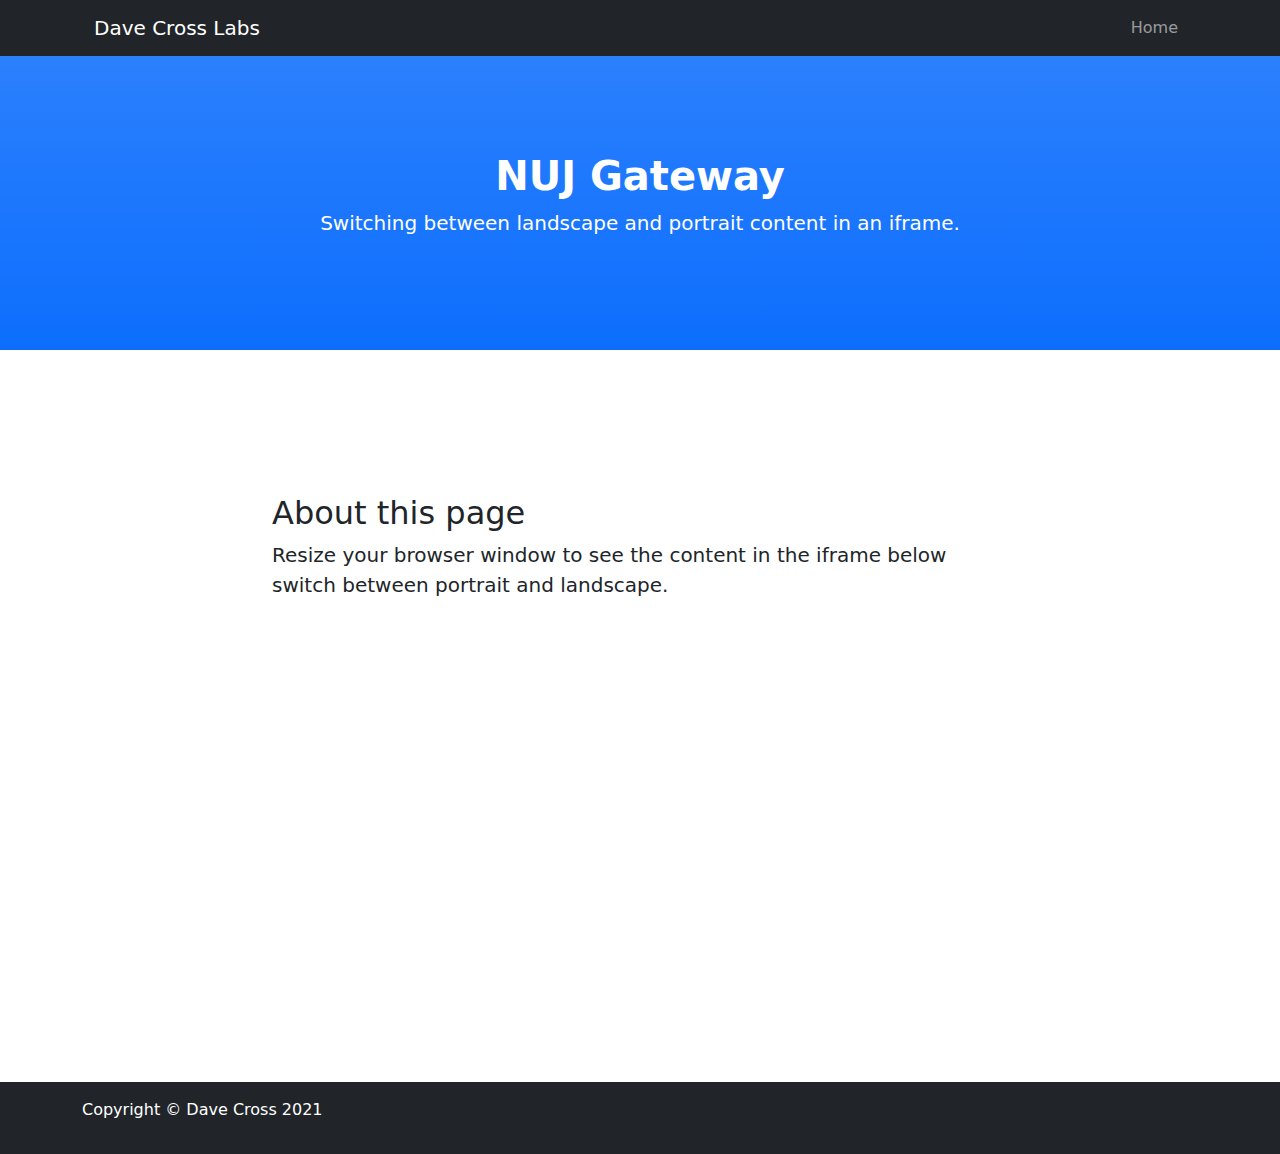
<file: docs/nuj/index.html>
<!DOCTYPE html>
<html lang="en">
  <head>
    <meta charset="utf-8" />
    <meta name="viewport" content="width=device-width, initial-scale=1, shrink-to-fit=no" />
    <meta name="description" content="" />
    <meta name="author" content="" />
    <title>labs.davecross.co.uk/nuj</title>
    <link rel="icon" type="image/x-icon" href="assets/favicon.ico" />
    <!-- Core theme CSS (includes Bootstrap)-->
    <link href="css/styles.css" rel="stylesheet" />
  </head>
  <body id="page-top">
    <!-- Navigation-->
    <nav class="navbar navbar-expand-lg navbar-dark bg-dark fixed-top" id="mainNav">
      <div class="container px-4">
        <a class="navbar-brand" href="#page-top">Dave Cross Labs</a>
        <button class="navbar-toggler" type="button" data-bs-toggle="collapse" data-bs-target="#navbarResponsive" aria-controls="navbarResponsive" aria-expanded="false" aria-label="Toggle navigation"><span class="navbar-toggler-icon"></span></button>
        <div class="collapse navbar-collapse" id="navbarResponsive">
          <ul class="navbar-nav ms-auto">
            <li class="nav-item"><a class="nav-link" href="/">Home</a></li>
          </ul>
        </div>
      </div>
    </nav>
    <!-- Header-->
    <header class="bg-primary bg-gradient text-white">
      <div class="container text-center">
        <h1 class="fw-bolder">NUJ Gateway</h1>
        <p class="lead">Switching between landscape and portrait content in an iframe.</p>
      </div>
    </header>
    <!-- About section-->
    <section id="demo">
      <div class="container">
        <div class="row justify-content-center">
          <div class="col-lg-8">
            <h2>About this page</h2>
            <p class="lead">Resize your browser window to see the content in the iframe below switch between portrait and landscape.</p>
<!-- CUT HERE -->
            <script>
var portrait  = 'https://nujstorysmart.com/portrait/story.html';
var landscape = 'https://nujstorysmart.com/landscape/story.html';

function resizeIframe() {
  var frame  = document.getElementById('gateway');
  var width  = frame.width;
  var height = frame.height;
  if (window.innerWidth > window.innerHeight) {
    frame.src    = landscape;
    frame.width  = Math.max(width, height);
    frame.height = Math.min(width, height);
  } else {
    frame.src = portrait;
    frame.width  = Math.min(width, height);
    frame.height = Math.max(width, height);
  }
}

window.onload   = resizeIframe;
window.onresize = resizeIframe;
            </script>
            <iframe id="gateway" width="560" height="315" src="https://nujstorysmart.com/landscape/story.html"></iframe>
<!-- END CUT HERE -->
          </div>
        </div>
      </div>
    </section>
    <!-- Footer-->
    <footer class="py-3 bg-dark">
      <div class="container"><p class="text-white">Copyright &copy; Dave Cross 2021</p></div>
    </footer>
  </body>
</html>
</file>
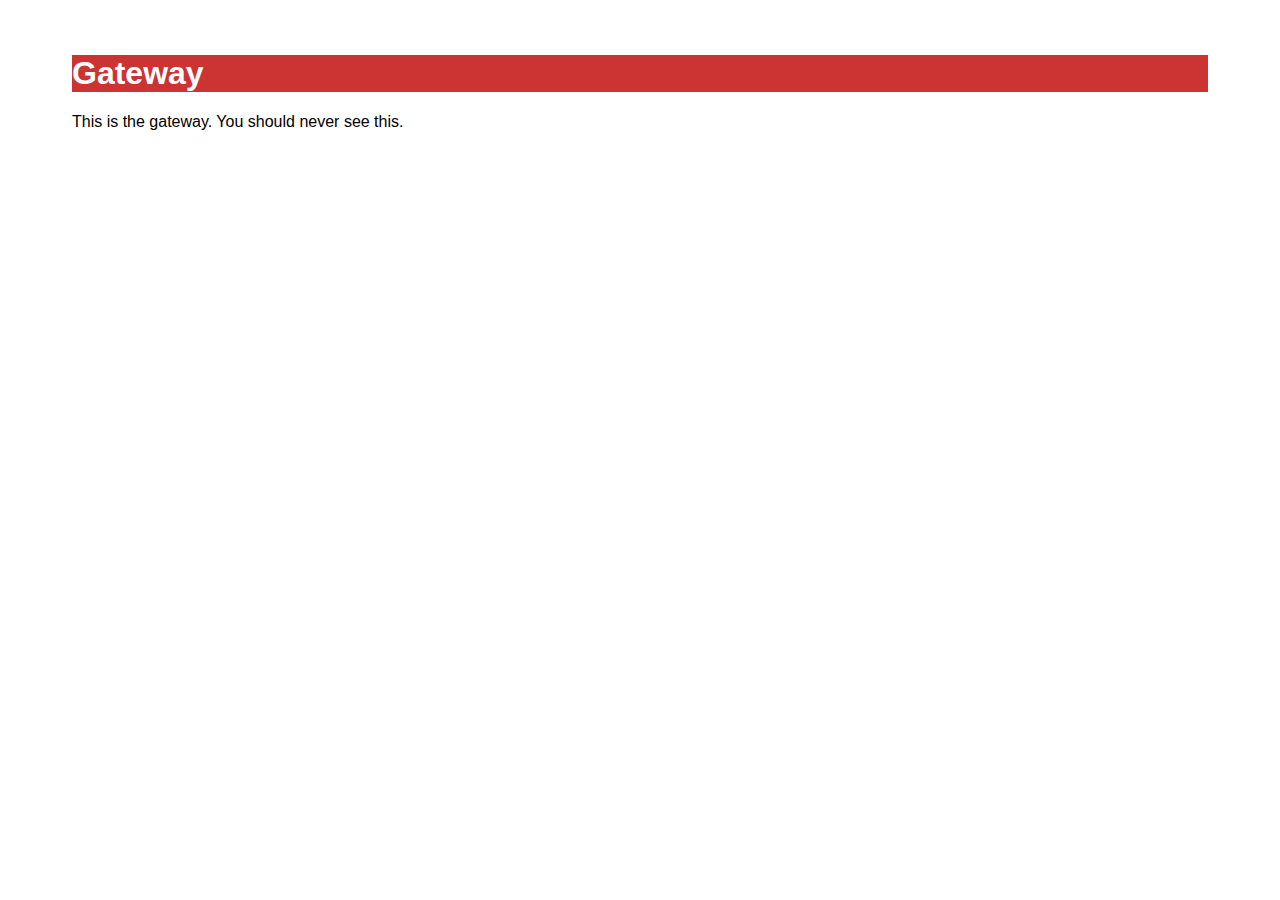
<file: docs/nuj/gateway.html>
<!DOCTYPE html>
<html>
  <head>
    <title>Gateway</title>
    <link rel="stylesheet" href="css/style.css">
    <!-- Global site tag (gtag.js) - Google Analytics -->
    <script async src="https://www.googletagmanager.com/gtag/js?id=G-M35BDMQ59D"></script>
    <script>
  window.dataLayer = window.dataLayer || [];
  function gtag(){dataLayer.push(arguments);}
  gtag('js', new Date());

  gtag('config', 'G-M35BDMQ59D');
    </script>
  </head>

  <body>
    <h1>Gateway</h1>
    <p>This is the gateway. You should never see this.</p>
  </body>

</html>
</file>
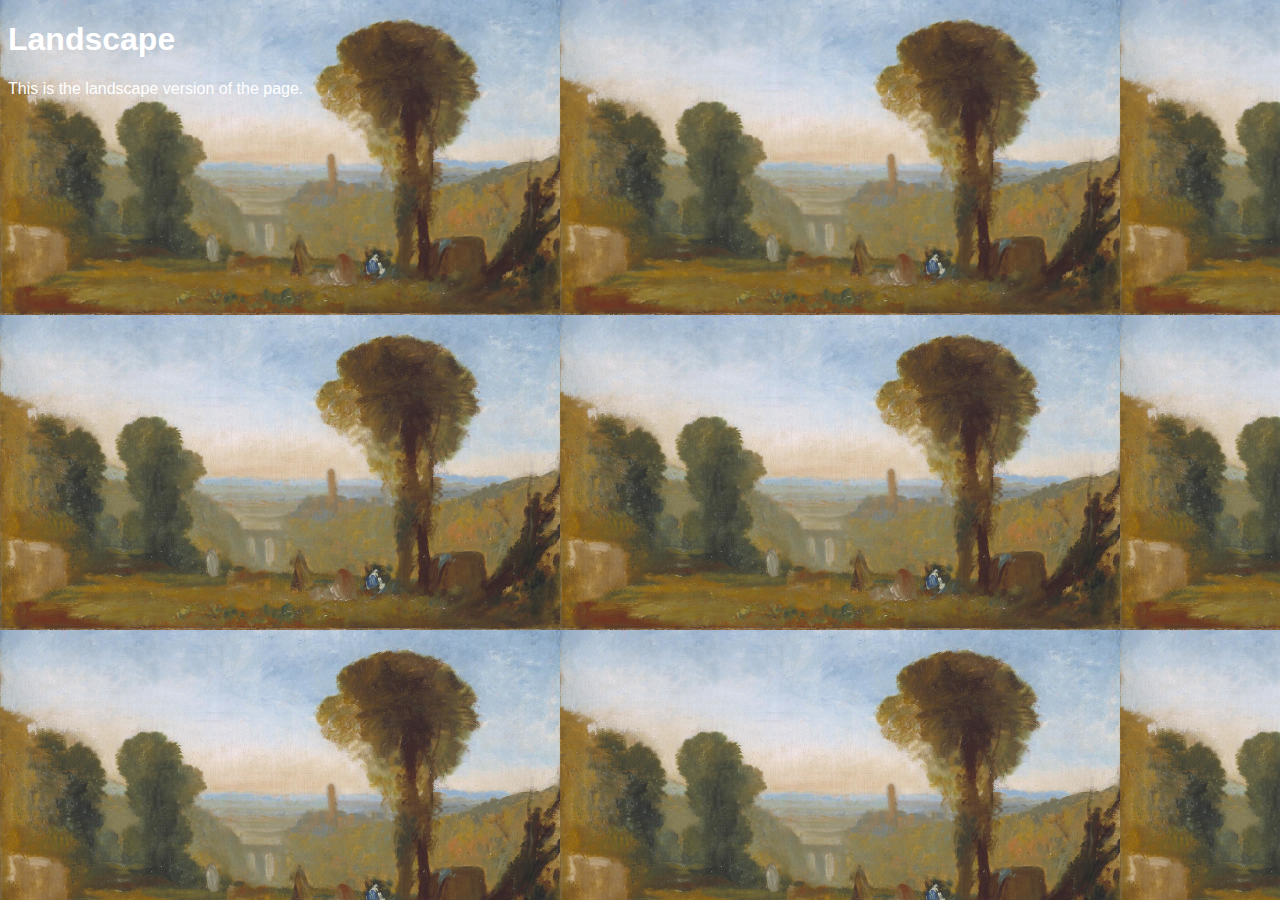
<file: docs/nuj/landscape.html>
<!DOCTYPE html>
<html>
  <head>
    <title>Landscape</title>
    <style>
body {
  background-image: url(imgs/landscape.jpg);
  font-family: arial, helvetica, sans-serif;
  color: white;
}
    </style>
  </head>

  <body>
    <h1>Landscape</h1>
    <p>This is the landscape version of the page.</p>
  </body>

</html>
</file>
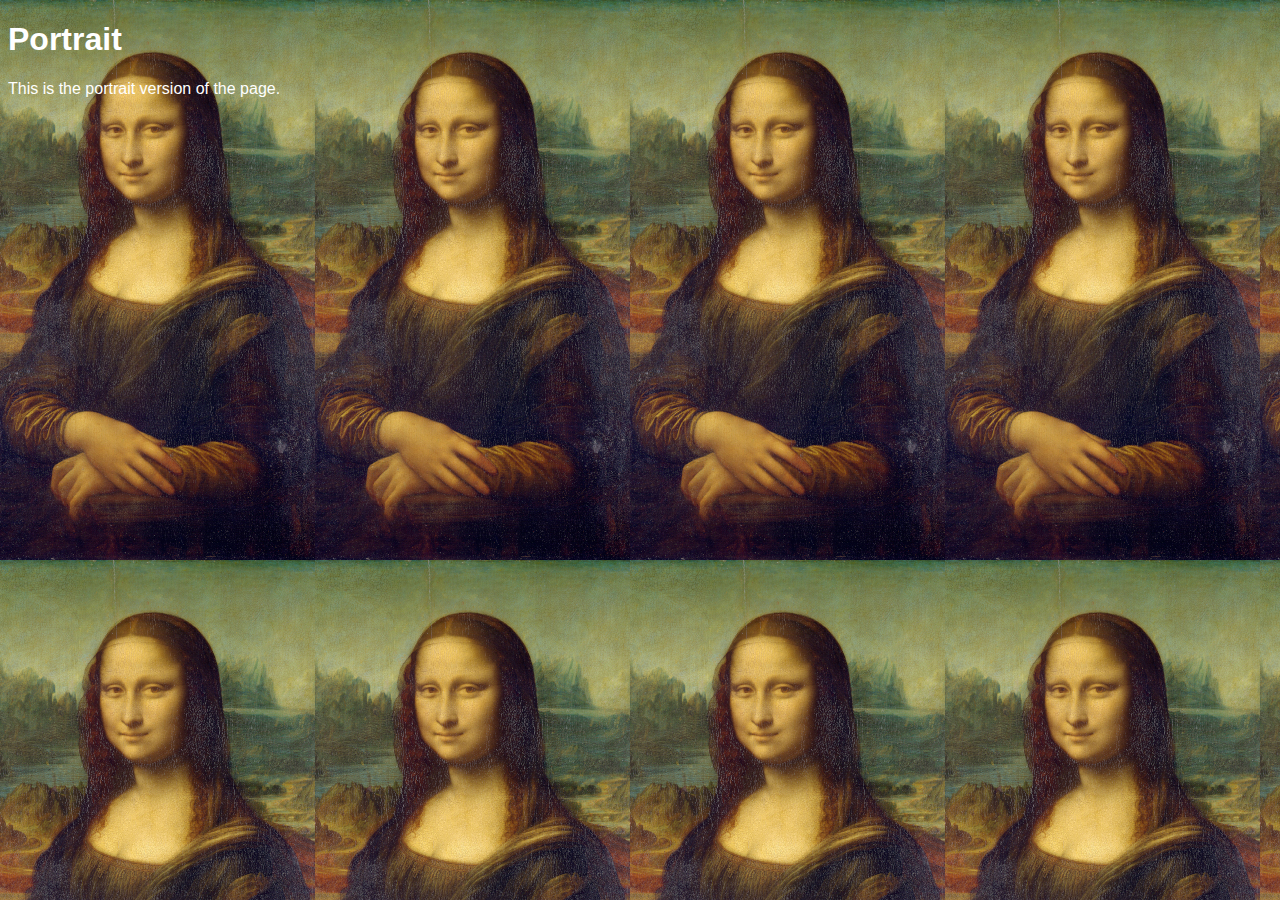
<file: docs/nuj/portrait.html>
<!DOCTYPE html>
<html>
  <head>
    <title>Portrait</title>
    <style>
body {
  background-image: url(imgs/portrait.jpg);
  font-family: arial, helvetica, sans-serif;
  color: white;
}
    </style>
  </head>

  <body>
    <h1>Portrait</h1>
    <p>This is the portrait version of the page.</p>
  </body>

</html>
</file>
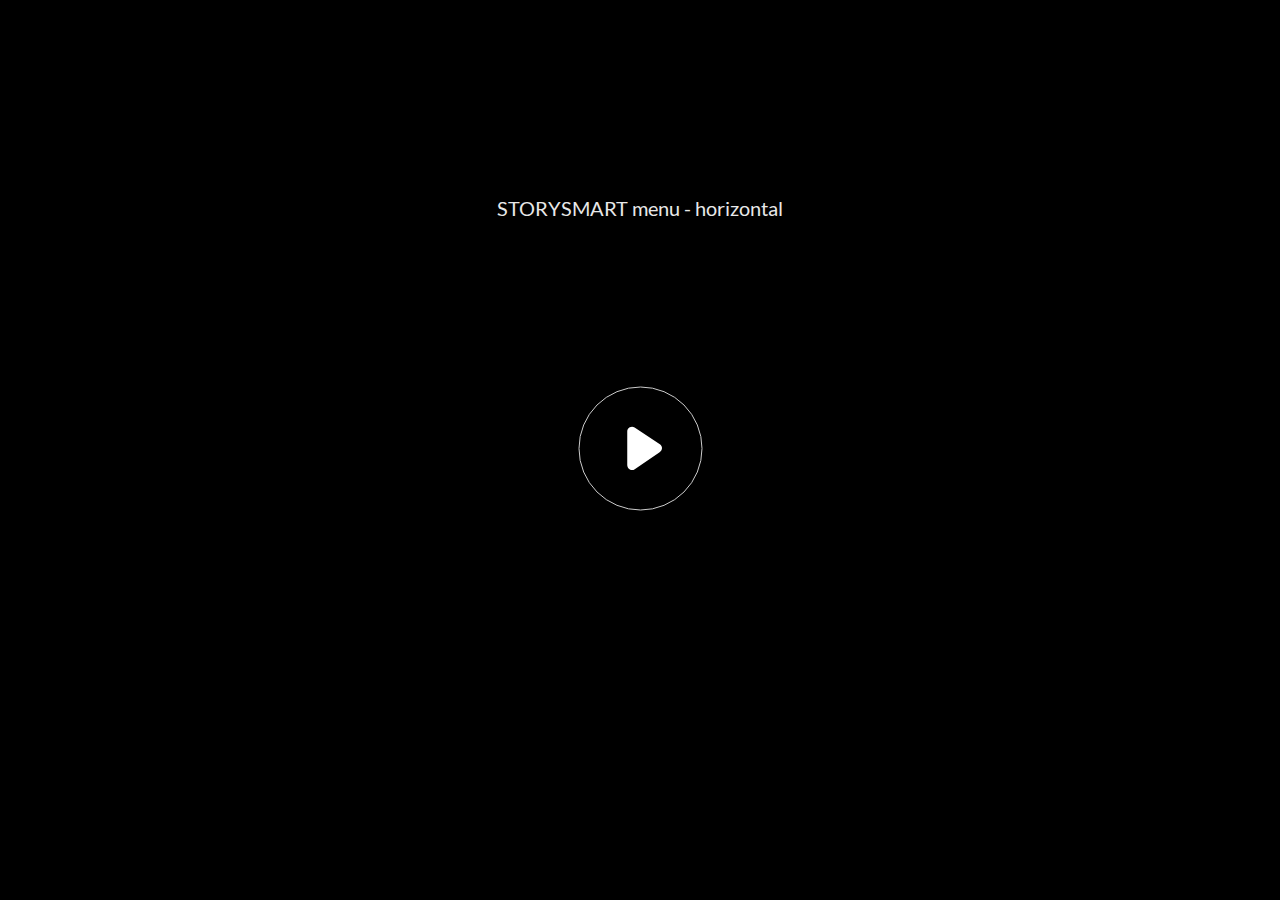
<file: docs/nuj/landscape/story.html>
<!doctype html>
<html lang="en-US">
<head>
  <meta charset="utf-8">
  <!-- Created using Storyline 360 - http://www.articulate.com  -->
  <!-- version: 3.57.26407.0 -->
  <title>STORYSMART menu - horizontal</title>
  <meta http-equiv="x-ua-compatible" content="IE=edge"/>
  <meta name="viewport" content="width=device-width,initial-scale=1,user-scalable=no,shrink-to-fit=no,minimal-ui"/>
  <meta name="apple-mobile-web-app-capable" content="yes"/>
  <style>
    html, body { height: 100%; padding: 0; margin: 0 }
    #app { height: 100%; width: 100%; }
  </style>
  
  <script>window.THREE = { };</script>
</head>
<body style="background: #282828" class="cs-HTML theme-unified">
  <!-- 360 -->
  <script>!function(e){var i=/iPhone/i,o=/iPod/i,n=/iPad/i,t=/(?=.*\bAndroid\b)(?=.*\bMobile\b)/i,d=/Android/i,s=/(?=.*\bAndroid\b)(?=.*\bSD4930UR\b)/i,b=/(?=.*\bAndroid\b)(?=.*\b(?:KFOT|KFTT|KFJWI|KFJWA|KFSOWI|KFTHWI|KFTHWA|KFAPWI|KFAPWA|KFARWI|KFASWI|KFSAWI|KFSAWA)\b)/i,r=/IEMobile/i,h=/(?=.*\bWindows\b)(?=.*\bARM\b)/i,a=/BlackBerry/i,l=/BB10/i,p=/Opera Mini/i,f=/(CriOS|Chrome)(?=.*\bMobile\b)/i,u=/(?=.*\bFirefox\b)(?=.*\bMobile\b)/i,c=new RegExp("(?:Nexus 7|BNTV250|Kindle Fire|Silk|GT-P1000)","i"),w=function(e,i){return e.test(i)},A=function(e){var A=e||navigator.userAgent,v=A.split("[FBAN");if(void 0!==v[1]&&(A=v[0]),this.apple={phone:w(i,A),ipod:w(o,A),tablet:!w(i,A)&&w(n,A),device:w(i,A)||w(o,A)||w(n,A)},this.amazon={phone:w(s,A),tablet:!w(s,A)&&w(b,A),device:w(s,A)||w(b,A)},this.android={phone:w(s,A)||w(t,A),tablet:!w(s,A)&&!w(t,A)&&(w(b,A)||w(d,A)),device:w(s,A)||w(b,A)||w(t,A)||w(d,A)},this.windows={phone:w(r,A),tablet:w(h,A),device:w(r,A)||w(h,A)},this.other={blackberry:w(a,A),blackberry10:w(l,A),opera:w(p,A),firefox:w(u,A),chrome:w(f,A),device:w(a,A)||w(l,A)||w(p,A)||w(u,A)||w(f,A)},this.seven_inch=w(c,A),this.any=this.apple.device||this.android.device||this.windows.device||this.other.device||this.seven_inch,this.phone=this.apple.phone||this.android.phone||this.windows.phone,this.tablet=this.apple.tablet||this.android.tablet||this.windows.tablet,"undefined"==typeof window)return this},v=function(){var e=new A;return e.Class=A,e};"undefined"!=typeof module&&module.exports&&"undefined"==typeof window?module.exports=A:"undefined"!=typeof module&&module.exports&&"undefined"!=typeof window?module.exports=v():"function"==typeof define&&define.amd?define("isMobile",[],e.isMobile=v()):e.isMobile=v()}(this);
    window.isMobile.apple.tablet = window.isMobile.apple.tablet ||
      (navigator.platform === 'MacIntel' && navigator.maxTouchPoints > 1);
    window.isMobile.apple.device = window.isMobile.apple.device || window.isMobile.apple.tablet;
    window.isMobile.tablet = window.isMobile.tablet || window.isMobile.apple.tablet;
    window.isMobile.any = window.isMobile.any || window.isMobile.apple.tablet;
  </script>

  <div id="focus-sink" tabindex="-1"></div>

  <div id="preso"></div>
  <script>
    window.DS = {};
    window.globals = {
      DATA_PATH_BASE: '',
      HAS_FRAME: true,
      HAS_SLIDE: true,

      lmsPresent: false,
      tinCanPresent: false,
      cmi5Present: false,
      aoSupport: false,
      scale: 'noscale',
      captureRc: false,
      browserSize: 'optimal',
      bgColor: '#282828',
      features: 'InsertSvgPicture,MultipleQuizTracking',
      themeName: 'unified',
      preloaderColor: '#FFFFFF',
      suppressAnalytics: false,
      productChannel: 'stable',
      publishSource: 'storyline',
      aid: 'auth0|5be9952e548d8e55b459ee74',
      cid: 'e151218c-eb29-4968-a419-879e4349d861',
      playerVersion: '3.57.26407.0',
      maxIosVideoElements: 10,

      
      parseParams: function(qs) {
        if (window.globals.parsedParams != null) {
          return window.globals.parsedParams;
        }
        qs = (qs || window.location.search.substr(1)).split('+').join(' ');
        var params = {},
            tokens,
            re = /[?&]?([^=]+)=([^&]*)/g;

        while (tokens = re.exec(qs)) {
          params[decodeURIComponent(tokens[1]).trim()] =
            decodeURIComponent(tokens[2]).trim();
        }
        window.globals.parsedParams = params;
        return params;
      }

    };

    (function() {

      var classTypes = [ 'desktop', 'mobile', 'phone', 'tablet' ];

      var addDeviceClasses = function(prefix, testObj) {
        var curr, i;
        for (i = 0; i < classTypes.length; i++) {
          curr = classTypes[i];
          if (testObj[curr]) {
            document.body.classList.add(prefix + curr);
          }
        }
      };

      var params = window.globals.parseParams(),
          isDevicePreview = params.devicepreview === '1',
          isPhoneOverride = params.deviceType === 'phone' || (isDevicePreview && params.phone == '1'),
          isTabletOverride = (params.deviceType === 'tablet' || isDevicePreview) && !isPhoneOverride,
          isMobileOverride = isPhoneOverride || isTabletOverride;

      var deviceView = {
        desktop: !window.isMobile.any && !isMobileOverride,
        mobile: window.isMobile.any || isMobileOverride,
        phone: isPhoneOverride || (window.isMobile.phone && !isTabletOverride),
        tablet: isTabletOverride || window.isMobile.tablet
      };

      window.globals.deviceView = deviceView;
      window.isMobile.desktop = !window.isMobile.any;
      window.isMobile.mobile = window.isMobile.any;

      addDeviceClasses('view-', deviceView);

    })();
  </script>
  
  <script src='story_content/user.js' type=text/javascript></script>
  <div class="slide-loader"></div>

  <script>
    var doc = document, loader = doc.body.querySelector('.slide-loader'); [ 1, 2, 3 ].forEach(function(n) { var d = doc.createElement('div'); d.style.backgroundColor = window.globals.preloaderColor; d.classList.add('mobile-loader-dot'); d.classList.add('dot' + n); loader.appendChild(d); });
  </script>

  <div class="mobile-load-title-overlay" style="display: none">
    <div class="mobile-load-title">STORYSMART menu - horizontal</div>
  </div>

  <div class="mobile-chrome-warning"></div>

  <script>
    
    if (window.autoSpider && window.vInterfaceObject) {
      document.querySelector('.mobile-load-title-overlay').style.display = 'none';
    }
  </script>

  

  <link rel="stylesheet" href="html5/data/css/output.min.css" data-noprefix/>
</body>
<script src="html5/lib/scripts/bootstrapper.min.js"></script>
</html>
</file>
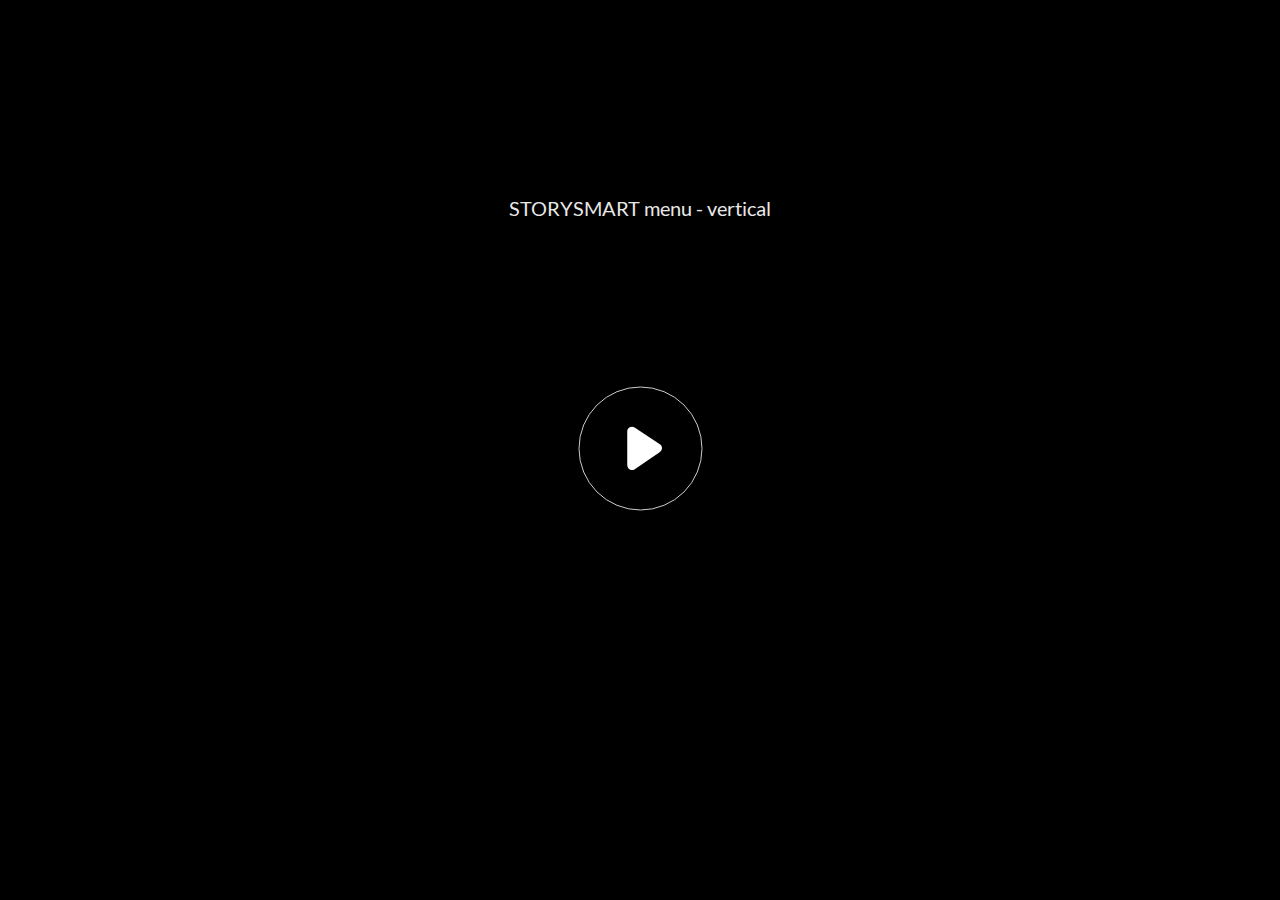
<file: docs/nuj/portrait/story.html>
<!doctype html>
<html lang="en-US">
<head>
  <meta charset="utf-8">
  <!-- Created using Storyline 360 - http://www.articulate.com  -->
  <!-- version: 3.57.26407.0 -->
  <title>STORYSMART menu - vertical</title>
  <meta http-equiv="x-ua-compatible" content="IE=edge"/>
  <meta name="viewport" content="width=device-width,initial-scale=1,user-scalable=no,shrink-to-fit=no,minimal-ui"/>
  <meta name="apple-mobile-web-app-capable" content="yes"/>
  <style>
    html, body { height: 100%; padding: 0; margin: 0 }
    #app { height: 100%; width: 100%; }
  </style>
  
  <script>window.THREE = { };</script>
</head>
<body style="background: #282828" class="cs-HTML theme-unified">
  <!-- 360 -->
  <script>!function(e){var i=/iPhone/i,o=/iPod/i,n=/iPad/i,t=/(?=.*\bAndroid\b)(?=.*\bMobile\b)/i,d=/Android/i,s=/(?=.*\bAndroid\b)(?=.*\bSD4930UR\b)/i,b=/(?=.*\bAndroid\b)(?=.*\b(?:KFOT|KFTT|KFJWI|KFJWA|KFSOWI|KFTHWI|KFTHWA|KFAPWI|KFAPWA|KFARWI|KFASWI|KFSAWI|KFSAWA)\b)/i,r=/IEMobile/i,h=/(?=.*\bWindows\b)(?=.*\bARM\b)/i,a=/BlackBerry/i,l=/BB10/i,p=/Opera Mini/i,f=/(CriOS|Chrome)(?=.*\bMobile\b)/i,u=/(?=.*\bFirefox\b)(?=.*\bMobile\b)/i,c=new RegExp("(?:Nexus 7|BNTV250|Kindle Fire|Silk|GT-P1000)","i"),w=function(e,i){return e.test(i)},A=function(e){var A=e||navigator.userAgent,v=A.split("[FBAN");if(void 0!==v[1]&&(A=v[0]),this.apple={phone:w(i,A),ipod:w(o,A),tablet:!w(i,A)&&w(n,A),device:w(i,A)||w(o,A)||w(n,A)},this.amazon={phone:w(s,A),tablet:!w(s,A)&&w(b,A),device:w(s,A)||w(b,A)},this.android={phone:w(s,A)||w(t,A),tablet:!w(s,A)&&!w(t,A)&&(w(b,A)||w(d,A)),device:w(s,A)||w(b,A)||w(t,A)||w(d,A)},this.windows={phone:w(r,A),tablet:w(h,A),device:w(r,A)||w(h,A)},this.other={blackberry:w(a,A),blackberry10:w(l,A),opera:w(p,A),firefox:w(u,A),chrome:w(f,A),device:w(a,A)||w(l,A)||w(p,A)||w(u,A)||w(f,A)},this.seven_inch=w(c,A),this.any=this.apple.device||this.android.device||this.windows.device||this.other.device||this.seven_inch,this.phone=this.apple.phone||this.android.phone||this.windows.phone,this.tablet=this.apple.tablet||this.android.tablet||this.windows.tablet,"undefined"==typeof window)return this},v=function(){var e=new A;return e.Class=A,e};"undefined"!=typeof module&&module.exports&&"undefined"==typeof window?module.exports=A:"undefined"!=typeof module&&module.exports&&"undefined"!=typeof window?module.exports=v():"function"==typeof define&&define.amd?define("isMobile",[],e.isMobile=v()):e.isMobile=v()}(this);
    window.isMobile.apple.tablet = window.isMobile.apple.tablet ||
      (navigator.platform === 'MacIntel' && navigator.maxTouchPoints > 1);
    window.isMobile.apple.device = window.isMobile.apple.device || window.isMobile.apple.tablet;
    window.isMobile.tablet = window.isMobile.tablet || window.isMobile.apple.tablet;
    window.isMobile.any = window.isMobile.any || window.isMobile.apple.tablet;
  </script>

  <div id="focus-sink" tabindex="-1"></div>

  <div id="preso"></div>
  <script>
    window.DS = {};
    window.globals = {
      DATA_PATH_BASE: '',
      HAS_FRAME: true,
      HAS_SLIDE: true,

      lmsPresent: false,
      tinCanPresent: false,
      cmi5Present: false,
      aoSupport: false,
      scale: 'noscale',
      captureRc: false,
      browserSize: 'optimal',
      bgColor: '#282828',
      features: 'InsertSvgPicture,MultipleQuizTracking',
      themeName: 'unified',
      preloaderColor: '#FFFFFF',
      suppressAnalytics: false,
      productChannel: 'stable',
      publishSource: 'storyline',
      aid: 'auth0|5be9952e548d8e55b459ee74',
      cid: 'c74ad1c2-889b-4729-9f5f-8ce7ff12ac78',
      playerVersion: '3.57.26407.0',
      maxIosVideoElements: 10,

      
      parseParams: function(qs) {
        if (window.globals.parsedParams != null) {
          return window.globals.parsedParams;
        }
        qs = (qs || window.location.search.substr(1)).split('+').join(' ');
        var params = {},
            tokens,
            re = /[?&]?([^=]+)=([^&]*)/g;

        while (tokens = re.exec(qs)) {
          params[decodeURIComponent(tokens[1]).trim()] =
            decodeURIComponent(tokens[2]).trim();
        }
        window.globals.parsedParams = params;
        return params;
      }

    };

    (function() {

      var classTypes = [ 'desktop', 'mobile', 'phone', 'tablet' ];

      var addDeviceClasses = function(prefix, testObj) {
        var curr, i;
        for (i = 0; i < classTypes.length; i++) {
          curr = classTypes[i];
          if (testObj[curr]) {
            document.body.classList.add(prefix + curr);
          }
        }
      };

      var params = window.globals.parseParams(),
          isDevicePreview = params.devicepreview === '1',
          isPhoneOverride = params.deviceType === 'phone' || (isDevicePreview && params.phone == '1'),
          isTabletOverride = (params.deviceType === 'tablet' || isDevicePreview) && !isPhoneOverride,
          isMobileOverride = isPhoneOverride || isTabletOverride;

      var deviceView = {
        desktop: !window.isMobile.any && !isMobileOverride,
        mobile: window.isMobile.any || isMobileOverride,
        phone: isPhoneOverride || (window.isMobile.phone && !isTabletOverride),
        tablet: isTabletOverride || window.isMobile.tablet
      };

      window.globals.deviceView = deviceView;
      window.isMobile.desktop = !window.isMobile.any;
      window.isMobile.mobile = window.isMobile.any;

      addDeviceClasses('view-', deviceView);

    })();
  </script>
  
  <script src='story_content/user.js' type=text/javascript></script>
  <div class="slide-loader"></div>

  <script>
    var doc = document, loader = doc.body.querySelector('.slide-loader'); [ 1, 2, 3 ].forEach(function(n) { var d = doc.createElement('div'); d.style.backgroundColor = window.globals.preloaderColor; d.classList.add('mobile-loader-dot'); d.classList.add('dot' + n); loader.appendChild(d); });
  </script>

  <div class="mobile-load-title-overlay" style="display: none">
    <div class="mobile-load-title">STORYSMART menu - vertical</div>
  </div>

  <div class="mobile-chrome-warning"></div>

  <script>
    
    if (window.autoSpider && window.vInterfaceObject) {
      document.querySelector('.mobile-load-title-overlay').style.display = 'none';
    }
  </script>

  

  <link rel="stylesheet" href="html5/data/css/output.min.css" data-noprefix/>
</body>
<script src="html5/lib/scripts/bootstrapper.min.js"></script>
</html>
</file>
<file: docs/nuj/css/style.css>
body {
  font-family: arial, helvetica, sans-serif;
  padding: 2% 5%;
  background-colour: white;
}

h1 {
  color: white;
  background-color: #c33;
}
</file>
